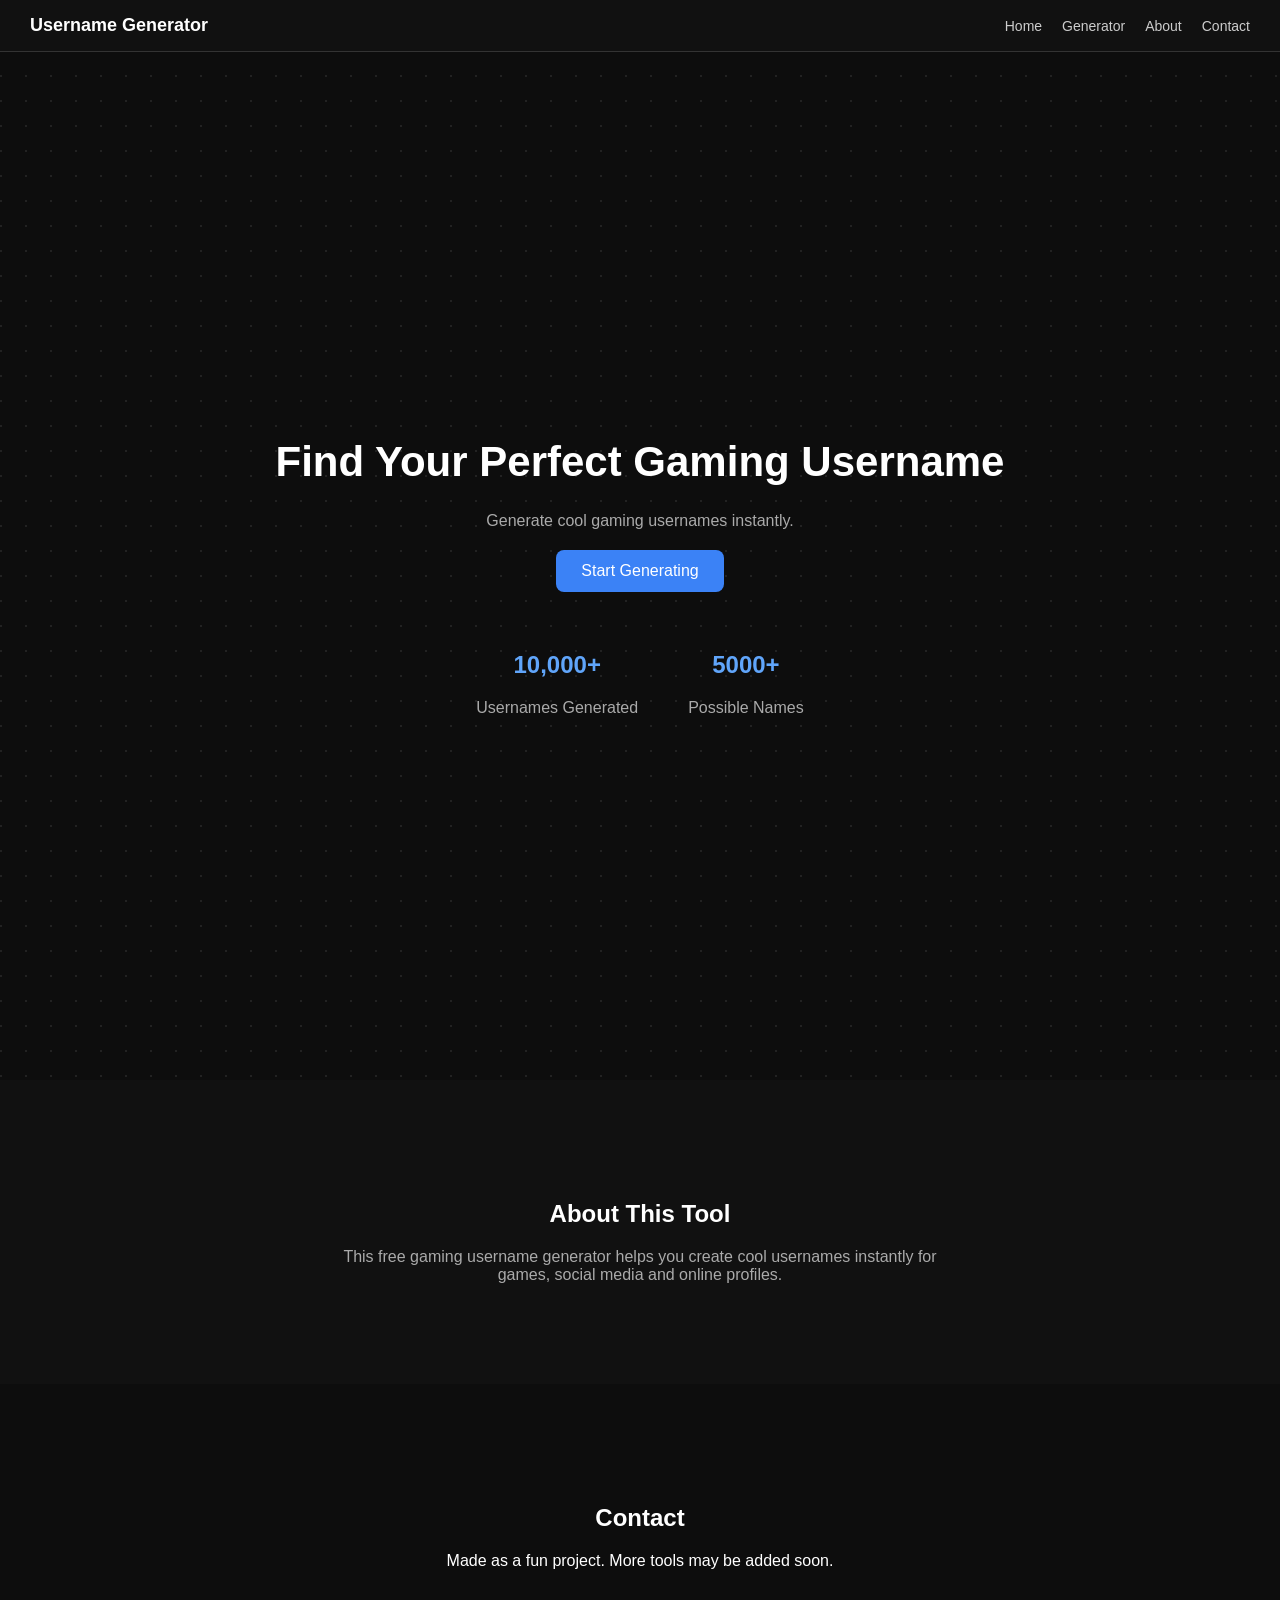
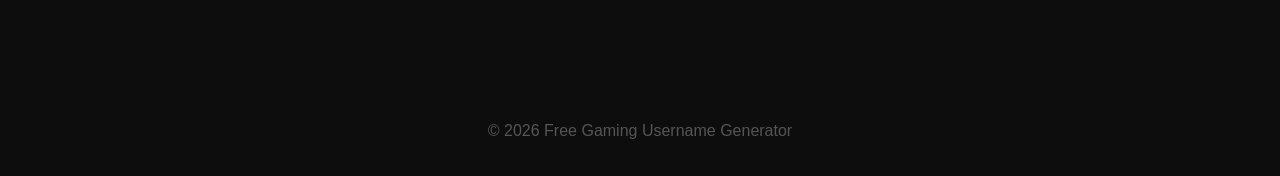
<file: index.html>
<!DOCTYPE html>
<html lang="en">

<head>
<meta name="google-site-verification" content="2J8Fht4svi2D8Q_ebryfZLg7Ad0nvaCKX80vN2tqOAE" />
<meta name="description" content="Free username and gamertag generator. Create cool gaming names instantly.">
<title>Username & Gamertag Generator</title>
<link rel="icon" type="image/png" href="favicon.png">
<script async src="https://pagead2.googlesyndication.com/pagead/js/adsbygoogle.js?client=ca-pub-8746215691877313"
     crossorigin="anonymous"></script>
<!-- Google tag (gtag.js) -->
<script async src="https://www.googletagmanager.com/gtag/js?id=G-EZYRCR838S"></script>
<script>
  window.dataLayer = window.dataLayer || [];
  function gtag(){dataLayer.push(arguments);}
  gtag('js', new Date());

  gtag('config', 'G-EZYRCR838S');
</script>
<meta charset="UTF-8">
<meta name="viewport" content="width=device-width, initial-scale=1.0">
<link rel="stylesheet" href="style.css">
</head>

<body>

<header class="navbar">

<div class="logo">Username Generator</div>

<nav>
<a href="index.html">Home</a>
<a href="generator.html">Generator</a>
<a href="#about">About</a>
<a href="#contact">Contact</a>
</nav>

</header>

<section class="hero">

<h1>Find Your Perfect Gaming Username</h1>

<p>Generate cool gaming usernames instantly.</p>

<a href="generator.html" class="start">Start Generating</a>

<div class="stats">

<div>
<h2>10,000+</h2>
<p>Usernames Generated</p>
</div>

<div>
<h2>5000+</h2>
<p>Possible Names</p>
</div>

</div>

</section>

<section id="about">

<h2>About This Tool</h2>

<p>
This free gaming username generator helps you create cool
usernames instantly for games, social media and online profiles.
</p>

</section>

<section id="contact">

<h2>Contact</h2>

<p>
Made as a fun project. More tools may be added soon.
</p>

</section>

<footer>

<p>© 2026 Free Gaming Username Generator</p>

</footer>

<script src="script.js"></script>

</body>
</html>
</file>
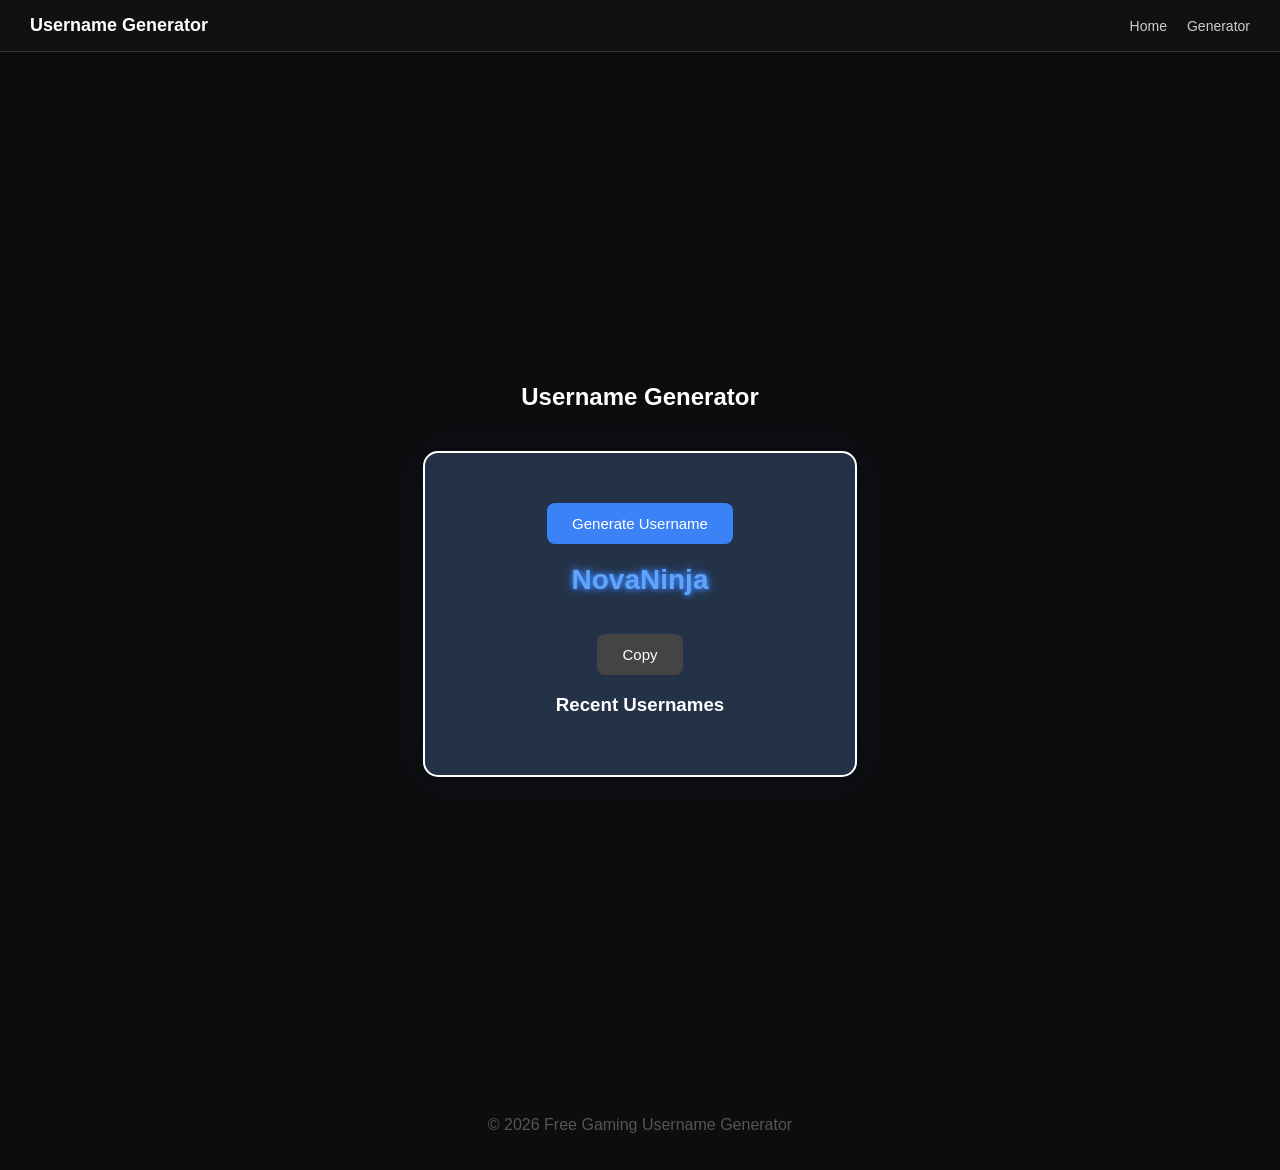
<file: generator.html>
<!DOCTYPE html>
<html lang="en">

<head>
<meta name="google-site-verification" content="2J8Fht4svi2D8Q_ebryfZLg7Ad0nvaCKX80vN2tqOAE" />
<meta name="description" content="Free username and gamertag generator. Create cool gaming names instantly.">
<title>Username & Gamertag Generator</title>
<link rel="icon" type="image/png" href="favicon.png">
<script async src="https://pagead2.googlesyndication.com/pagead/js/adsbygoogle.js?client=ca-pub-8746215691877313"
     crossorigin="anonymous"></script>
<!-- Google tag (gtag.js) -->
<script async src="https://www.googletagmanager.com/gtag/js?id=G-EZYRCR838S"></script>
<script>
  window.dataLayer = window.dataLayer || [];
  function gtag(){dataLayer.push(arguments);}
  gtag('js', new Date());

  gtag('config', 'G-EZYRCR838S');
</script>
<meta charset="UTF-8">
<meta name="viewport" content="width=device-width, initial-scale=1.0">
<title>Username Generator</title>
<link rel="stylesheet" href="style.css">
</head>

<body>

<header class="navbar">

<div class="logo">Username Generator</div>

<nav>
<a href="index.html">Home</a>
<a href="generator.html">Generator</a>
</nav>

</header>

<section class="generator-page">

<h1>Username Generator</h1>

<div class="container">

<button onclick="generateName()">Generate Username</button>

<p id="result">NovaNinja</p>

<button class="copy" onclick="copyName()">Copy</button>

<h3>Recent Usernames</h3>

<ul id="history"></ul>

</div>

</section>

<footer>

<p>© 2026 Free Gaming Username Generator</p>

</footer>

<script src="script.js"></script>

</body>
</html>
</file>
<file: style.css>
html{
scroll-behavior:smooth;
}

/* FAST PAGE TRANSITION */

body{
margin:0;
font-family:Arial;
background:#0d0d0d;
color:white;

opacity:0;
transition:opacity 0.12s linear;
}

body.loaded{
opacity:1;
}

/* NAVBAR */

.navbar{
position:fixed;
top:0;
width:100%;
background:#111;
display:flex;
justify-content:space-between;
align-items:center;
padding:15px 30px;
border-bottom:1px solid #333;
box-sizing:border-box;
z-index:100;
}

.logo{
font-weight:bold;
font-size:18px;
}

.navbar nav{
display:flex;
gap:20px;
}

.navbar a{
color:#ccc;
text-decoration:none;
font-size:14px;
}

.navbar a:hover{
color:white;
}

/* HERO */

.hero{
min-height:100vh;
display:flex;
flex-direction:column;
justify-content:center;
align-items:center;
text-align:center;
padding:120px 20px 60px;

background-image:
radial-gradient(circle at 1px 1px,#222 1px,transparent 0);
background-size:25px 25px;
}

.hero h1{
font-size:42px;
margin-bottom:10px;
}

.hero p{
color:#aaa;
margin-bottom:20px;
}

.start{
background:#3b82f6;
padding:12px 25px;
border-radius:8px;
color:white;
text-decoration:none;
}

.start:hover{
background:#2563eb;
}

/* STATS */

.stats{
display:flex;
gap:50px;
margin-top:40px;
flex-wrap:wrap;
justify-content:center;
}

.stats h2{
color:#60a5fa;
}

/* GENERATOR PAGE */

.generator-page{
min-height:100vh;
display:flex;
flex-direction:column;
justify-content:center;
align-items:center;
text-align:center;
padding:120px 20px 60px;
}

/* GENERATOR BOX */

.container{
background:#243247;
padding:40px;
border-radius:15px;
width:100%;
max-width:350px;
margin-top:20px;
border:2px solid white;

box-shadow:
0 0 20px rgba(0,0,0,0.8),
0 0 40px rgba(80,120,255,0.15);
}

button{
background:#3b82f6;
border:none;
padding:12px 25px;
border-radius:8px;
color:white;
font-size:15px;
cursor:pointer;
margin-top:10px;
transition:all 0.2s;
}

button:hover{
background:#2563eb;
box-shadow:
0 0 10px #3b82f6,
0 0 20px #3b82f6;
}

.copy{
background:#444;
}

.copy:hover{
background:#666;
}

/* USERNAME */

#result{
font-size:28px;
font-weight:bold;
color:#60a5fa;

text-shadow:
0 0 5px #3b82f6,
0 0 10px #3b82f6;

margin-top:20px;
}

/* HISTORY */

#history{
list-style:none;
padding:0;
margin-top:10px;
}

#history li{
background:#1a2433;
margin:5px 0;
padding:5px;
border-radius:5px;
}

/* ABOUT */

#about{
padding:100px 20px;
text-align:center;
background:#111;
}

#about p{
max-width:600px;
margin:auto;
color:#aaa;
}

/* CONTACT */

#contact{
padding:100px 20px;
text-align:center;
}

/* FOOTER */

footer{
text-align:center;
padding:20px;
color:#555;
}

/* MOBILE */

@media (max-width:600px){

.navbar{
flex-direction:column;
align-items:center;
padding:15px;
}

.logo{
margin-bottom:8px;
font-size:16px;
}

.navbar nav{
flex-wrap:wrap;
justify-content:center;
gap:12px;
}

.hero h1{
font-size:28px;
}

.hero{
padding-top:150px;
}

.container{
max-width:320px;
padding:30px 20px;
}

.stats{
gap:30px;
}

}
</file>
